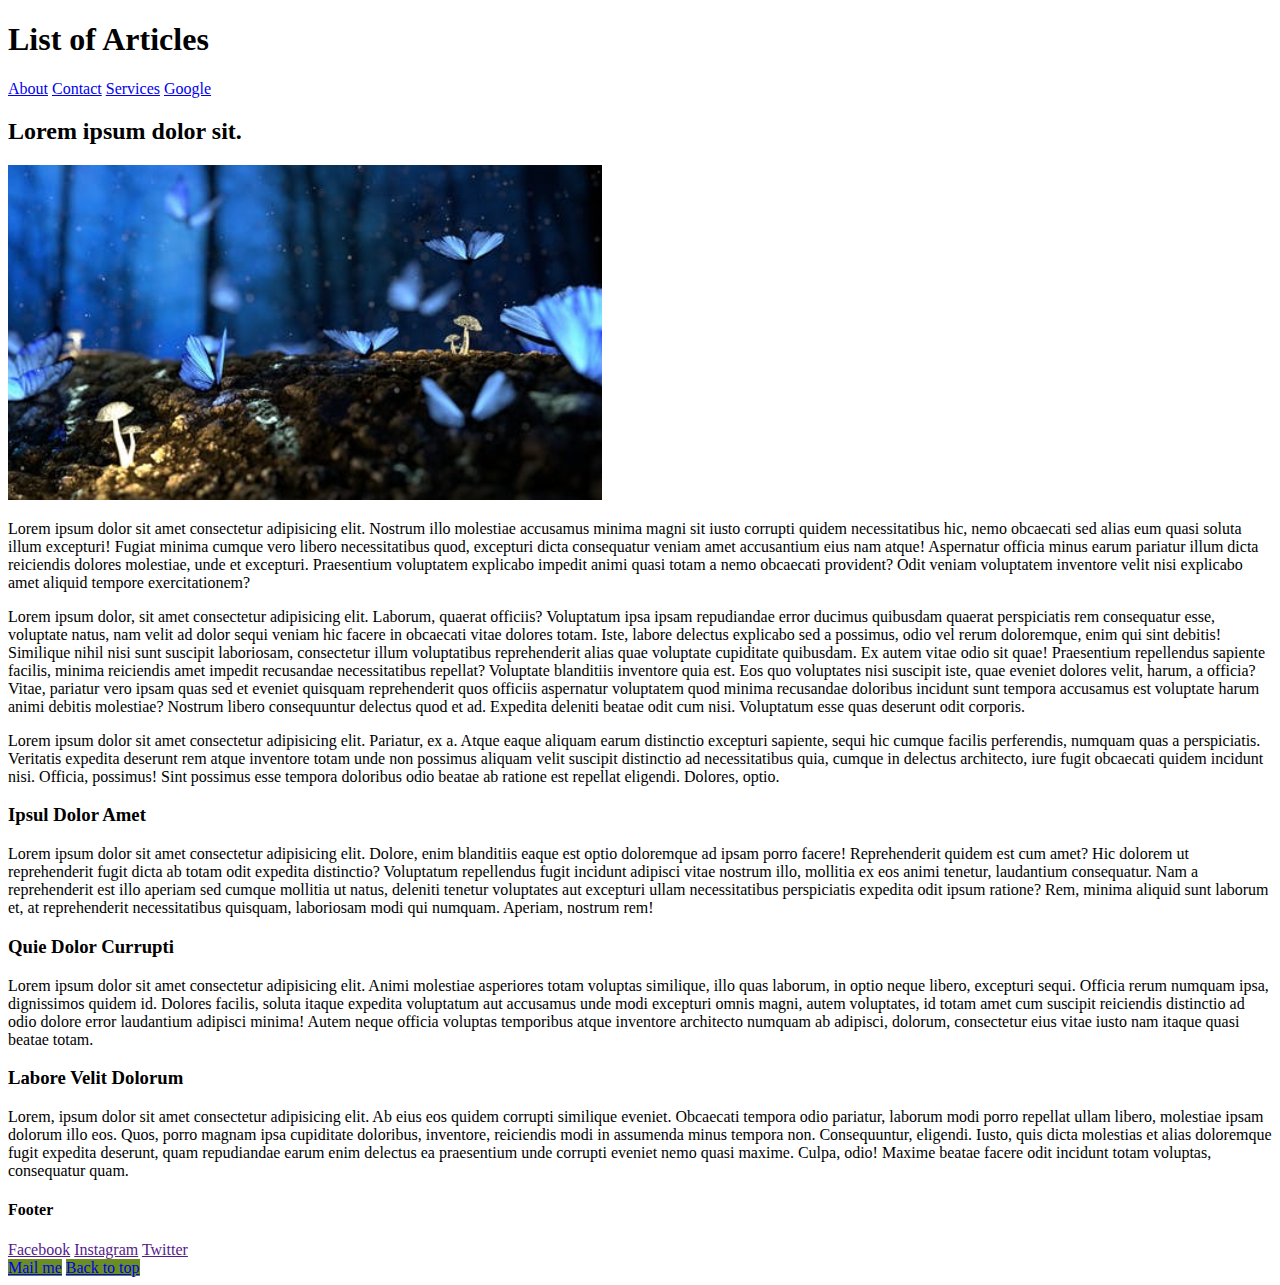
<file: block-BHaaak/index.html>
<!-- 
### Create a website having 3 separate pages.

#### TODO 💻:

1. Create a website having 3 separate pages.
2. Each page must be connected.
3. Each page must have the same structure. But the content can be different. The sample structure of a page has been shown below.
4. There must be different images on each page.
5. For the link use both relative path and absolute path depending upon the type of link.
6. In the footer, we have some social media links also, connect each media link to your profile page.
7. For mail me link in the footer, connect it to a mail. The mail must have a subject and body part also.
8. Back to top button must take to the top of the page once clicked.

---

![alt text](https://raw.githubusercontent.com/suraj122/AC-STYLE-images/master/html-css/ex-1.png)

---

- use appropriate semantic tags and keep the nesting and indentation clean.
- All the absolute must open in a new window. -->
<!DOCTYPE html>
<html lang="en">
<head>
    <meta charset="UTF-8">
    <meta http-equiv="X-UA-Compatible" content="IE=edge">
    <meta name="viewport" content="width=device-width, initial-scale=1.0">
    <title>Assignment1</title>
    <link rel="stylesheet" href="style.css">
</head>
<body id="top">
    <h1>List of Articles </h1>
    <a href="about.html">About</a>
    <a href="contact.html">Contact</a>
    <a href="service.html">Services</a>
    <a href="https://www.google.com/search?q=lorem+ipsum+dolor+sit.&rlz=1C5CHFA_enIN968IN968&sxsrf=AOaemvKNhmwEb3-zHm29xhKlXkTTII4BIA%3A1631106775890&ei=17Y4YfXkNaDB3LUPi_WHuAg&oq=lorem+ipsum+dolor+sit.&gs_lcp=[base64]&sclient=gws-wiz&ved=0ahUKEwi1rN6fuu_yAhWgILcAHYv6AYcQ4dUDCA8">Google</a>
    <h2>Lorem ipsum dolor sit.</h2>
    <img src="Lorem.png" alt="Lorem ipsum ">
    <p>Lorem ipsum dolor sit amet consectetur adipisicing elit. Nostrum illo molestiae accusamus minima magni sit iusto corrupti quidem necessitatibus hic, nemo obcaecati sed alias eum quasi soluta illum excepturi! Fugiat minima cumque vero libero necessitatibus quod, excepturi dicta consequatur veniam amet accusantium eius nam atque! Aspernatur officia minus earum pariatur illum dicta reiciendis dolores molestiae, unde et excepturi. Praesentium voluptatem explicabo impedit animi quasi totam a nemo obcaecati provident? Odit veniam voluptatem inventore velit nisi explicabo amet aliquid tempore exercitationem?</p>
    <p>Lorem ipsum dolor, sit amet consectetur adipisicing elit. Laborum, quaerat officiis? Voluptatum ipsa ipsam repudiandae error ducimus quibusdam quaerat perspiciatis rem consequatur esse, voluptate natus, nam velit ad dolor sequi veniam hic facere in obcaecati vitae dolores totam. Iste, labore delectus explicabo sed a possimus, odio vel rerum doloremque, enim qui sint debitis! Similique nihil nisi sunt suscipit laboriosam, consectetur illum voluptatibus reprehenderit alias quae voluptate cupiditate quibusdam. Ex autem vitae odio sit quae! Praesentium repellendus sapiente facilis, minima reiciendis amet impedit recusandae necessitatibus repellat? Voluptate blanditiis inventore quia est. Eos quo voluptates nisi suscipit iste, quae eveniet dolores velit, harum, a officia? Vitae, pariatur vero ipsam quas sed et eveniet quisquam reprehenderit quos officiis aspernatur voluptatem quod minima recusandae doloribus incidunt sunt tempora accusamus est voluptate harum animi debitis molestiae? Nostrum libero consequuntur delectus quod et ad. Expedita deleniti beatae odit cum nisi. Voluptatum esse quas deserunt odit corporis.</p>
    <p>Lorem ipsum dolor sit amet consectetur adipisicing elit. Pariatur, ex a. Atque eaque aliquam earum distinctio excepturi sapiente, sequi hic cumque facilis perferendis, numquam quas a perspiciatis. Veritatis expedita deserunt rem atque inventore totam unde non possimus aliquam velit suscipit distinctio ad necessitatibus quia, cumque in delectus architecto, iure fugit obcaecati quidem incidunt nisi. Officia, possimus! Sint possimus esse tempora doloribus odio beatae ab ratione est repellat eligendi. Dolores, optio.</p>
    <h3>Ipsul Dolor Amet</h3>
    <p>Lorem ipsum dolor sit amet consectetur adipisicing elit. Dolore, enim blanditiis eaque est optio doloremque ad ipsam porro facere! Reprehenderit quidem est cum amet? Hic dolorem ut reprehenderit fugit dicta ab totam odit expedita distinctio? Voluptatum repellendus fugit incidunt adipisci vitae nostrum illo, mollitia ex eos animi tenetur, laudantium consequatur. Nam a reprehenderit est illo aperiam sed cumque mollitia ut natus, deleniti tenetur voluptates aut excepturi ullam necessitatibus perspiciatis expedita odit ipsum ratione? Rem, minima aliquid sunt laborum et, at reprehenderit necessitatibus quisquam, laboriosam modi qui numquam. Aperiam, nostrum rem!</p>
    <h3>Quie Dolor Currupti</h3>
    <p>Lorem ipsum dolor sit amet consectetur adipisicing elit. Animi molestiae asperiores totam voluptas similique, illo quas laborum, in optio neque libero, excepturi sequi. Officia rerum numquam ipsa, dignissimos quidem id. Dolores facilis, soluta itaque expedita voluptatum aut accusamus unde modi excepturi omnis magni, autem voluptates, id totam amet cum suscipit reiciendis distinctio ad odio dolore error laudantium adipisci minima! Autem neque officia voluptas temporibus atque inventore architecto numquam ab adipisci, dolorum, consectetur eius vitae iusto nam itaque quasi beatae totam.</p>
    <h3>Labore Velit Dolorum</h3>
    <p>Lorem, ipsum dolor sit amet consectetur adipisicing elit. Ab eius eos quidem corrupti similique eveniet. Obcaecati tempora odio pariatur, laborum modi porro repellat ullam libero, molestiae ipsam dolorum illo eos. Quos, porro magnam ipsa cupiditate doloribus, inventore, reiciendis modi in assumenda minus tempora non. Consequuntur, eligendi. Iusto, quis dicta molestias et alias doloremque fugit expedita deserunt, quam repudiandae earum enim delectus ea praesentium unde corrupti eveniet nemo quasi maxime. Culpa, odio! Maxime beatae facere odit incidunt totam voluptas, consequatur quam.</p>
    <h4>Footer</h4>
    <a href="">Facebook</a>          
    <a href="">Instagram</a>
    <a href="">Twitter</a>
    <footer>
        <a class="heading" href="mailto:upendrarajput9911@gmail.com?
        Subject=Reaching%20out&body=How%20are%20you?">Mail me</a>
        <a class="heading" href="#top">Back to top</a>
    </footer>

</body>
</html>
</file>
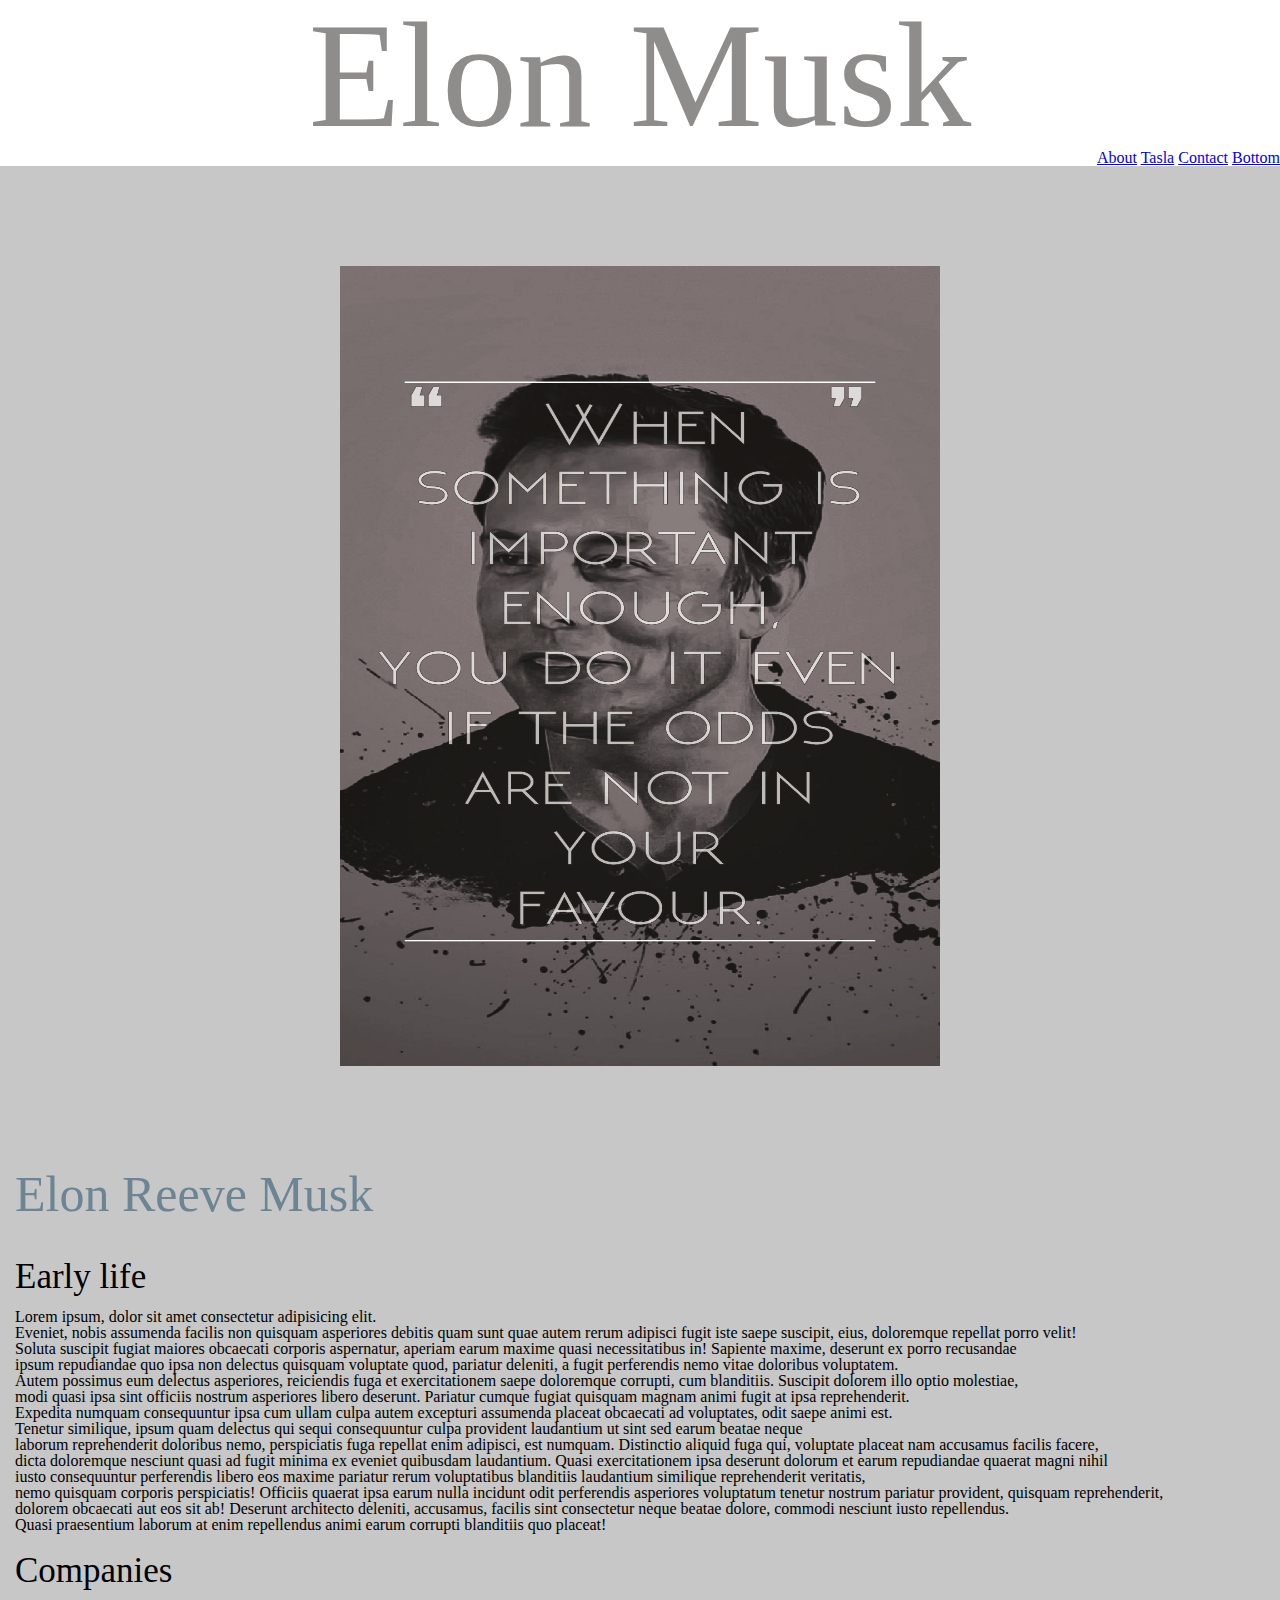
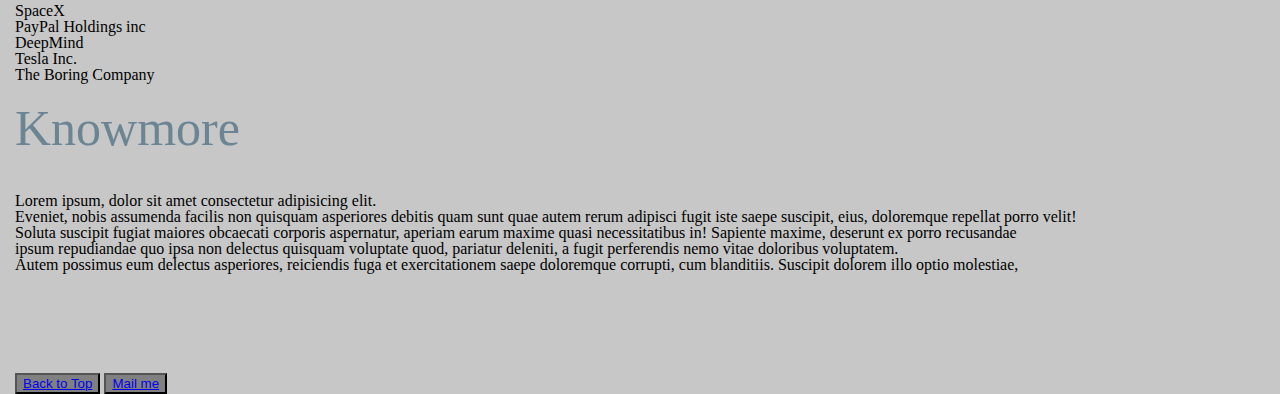
<file: block-BHaaam/index.html>
<!-- 
### Create a website having 3 separate pages.

#### TODO 💻:

1. Create a multi-page website, having at least three pages connected.

2. Each page must have one header and footer.

3. In between the header and footer, there must be the main content of the page.

4. The main content must have at least two articles.

5. Each article must have one image.

6. Use different background colors for different pages.

7. Using CSS resets is necessary.

- use appropriate semantic tags and keep the nesting and indentation clean. -->
<!DOCTYPE html>
<html lang="en">
<head>
    <meta charset="UTF-8">
    <meta http-equiv="X-UA-Compatible" content="IE=edge">
    <meta name="viewport" content="width=device-width, initial-scale=1.0">
    <title>Assignment2</title>
    <link rel="stylesheet" href="style.css">
</head>
<body>
    <header>
        <h1>Elon Musk</h1>
        <nav>
            <a href="about.html">About</a>
            <a href="Tesla.html">Tasla</a>
            <a href="https://www.tesla.com/contact">Contact</a>
            <a href="#bottom">Bottom</a>
        </nav>  
    </header>
    <div class="inline">
        <img src="Elonm.webp" alt="Elon musk">
    </div>
    <main>
        <h2>Elon Reeve Musk</h2>
        <section>
            <h3>Early life</h3>
            <p>Lorem ipsum, dolor sit amet consectetur adipisicing elit. <br>Eveniet, nobis assumenda facilis non quisquam asperiores debitis quam sunt quae autem rerum adipisci fugit iste saepe suscipit, eius, doloremque repellat porro velit! <br>Soluta suscipit fugiat maiores obcaecati corporis aspernatur, aperiam earum maxime quasi necessitatibus in! Sapiente maxime, deserunt ex porro recusandae <br>ipsum repudiandae quo ipsa non delectus quisquam voluptate quod, pariatur deleniti, a fugit perferendis nemo vitae doloribus voluptatem.<br> Autem possimus eum delectus asperiores, reiciendis fuga et exercitationem saepe doloremque corrupti, cum blanditiis. Suscipit dolorem illo optio molestiae, <br>modi quasi ipsa sint officiis nostrum asperiores libero deserunt. Pariatur cumque fugiat quisquam magnam animi fugit at ipsa reprehenderit.<br> Expedita numquam consequuntur ipsa cum ullam culpa autem excepturi assumenda placeat obcaecati ad voluptates, odit saepe animi est.<br> Tenetur similique, ipsum quam delectus qui sequi consequuntur culpa provident laudantium ut sint sed earum beatae neque<br> laborum reprehenderit doloribus nemo, perspiciatis fuga repellat enim adipisci, est numquam. Distinctio aliquid fuga qui, voluptate placeat nam accusamus facilis facere,<br> dicta doloremque nesciunt quasi ad fugit minima ex eveniet quibusdam laudantium. Quasi exercitationem ipsa deserunt dolorum et earum repudiandae quaerat magni nihil<br> iusto consequuntur perferendis libero eos maxime pariatur rerum voluptatibus blanditiis laudantium similique reprehenderit veritatis,<br> nemo quisquam corporis perspiciatis! Officiis quaerat ipsa earum nulla incidunt odit perferendis asperiores voluptatum tenetur nostrum pariatur provident, quisquam reprehenderit,<br> dolorem obcaecati aut eos sit ab! Deserunt architecto deleniti, accusamus, facilis sint consectetur neque beatae dolore, commodi nesciunt iusto repellendus.<br> Quasi praesentium laborum at enim repellendus animi earum corrupti blanditiis quo placeat!</p>
            <h3>Companies</h3>
            <p>SpaceX <br>PayPal Holdings inc<br>DeepMind<br>Tesla Inc.<br>The Boring Company </p>
       </section>
        <footer id="bottom">
            <h2>Knowmore</h2>
            <p>Lorem ipsum, dolor sit amet consectetur adipisicing elit. <br>Eveniet, nobis assumenda facilis non quisquam asperiores debitis quam sunt quae autem rerum adipisci fugit iste saepe suscipit, eius, doloremque repellat porro velit! <br>Soluta suscipit fugiat maiores obcaecati corporis aspernatur, aperiam earum maxime quasi necessitatibus in! Sapiente maxime, deserunt ex porro recusandae <br>ipsum repudiandae quo ipsa non delectus quisquam voluptate quod, pariatur deleniti, a fugit perferendis nemo vitae doloribus voluptatem.<br> Autem possimus eum delectus asperiores, reiciendis fuga et exercitationem saepe doloremque corrupti, cum blanditiis. Suscipit dolorem illo optio molestiae,</p>
            <button>
                <a href="#">Back to Top</a>
            </button>
            <button><a href="mailto:upendrarajput9911@gmail.com">Mail me</a></button>
        </footer>
    </main>
    
</body>
</html>
</file>
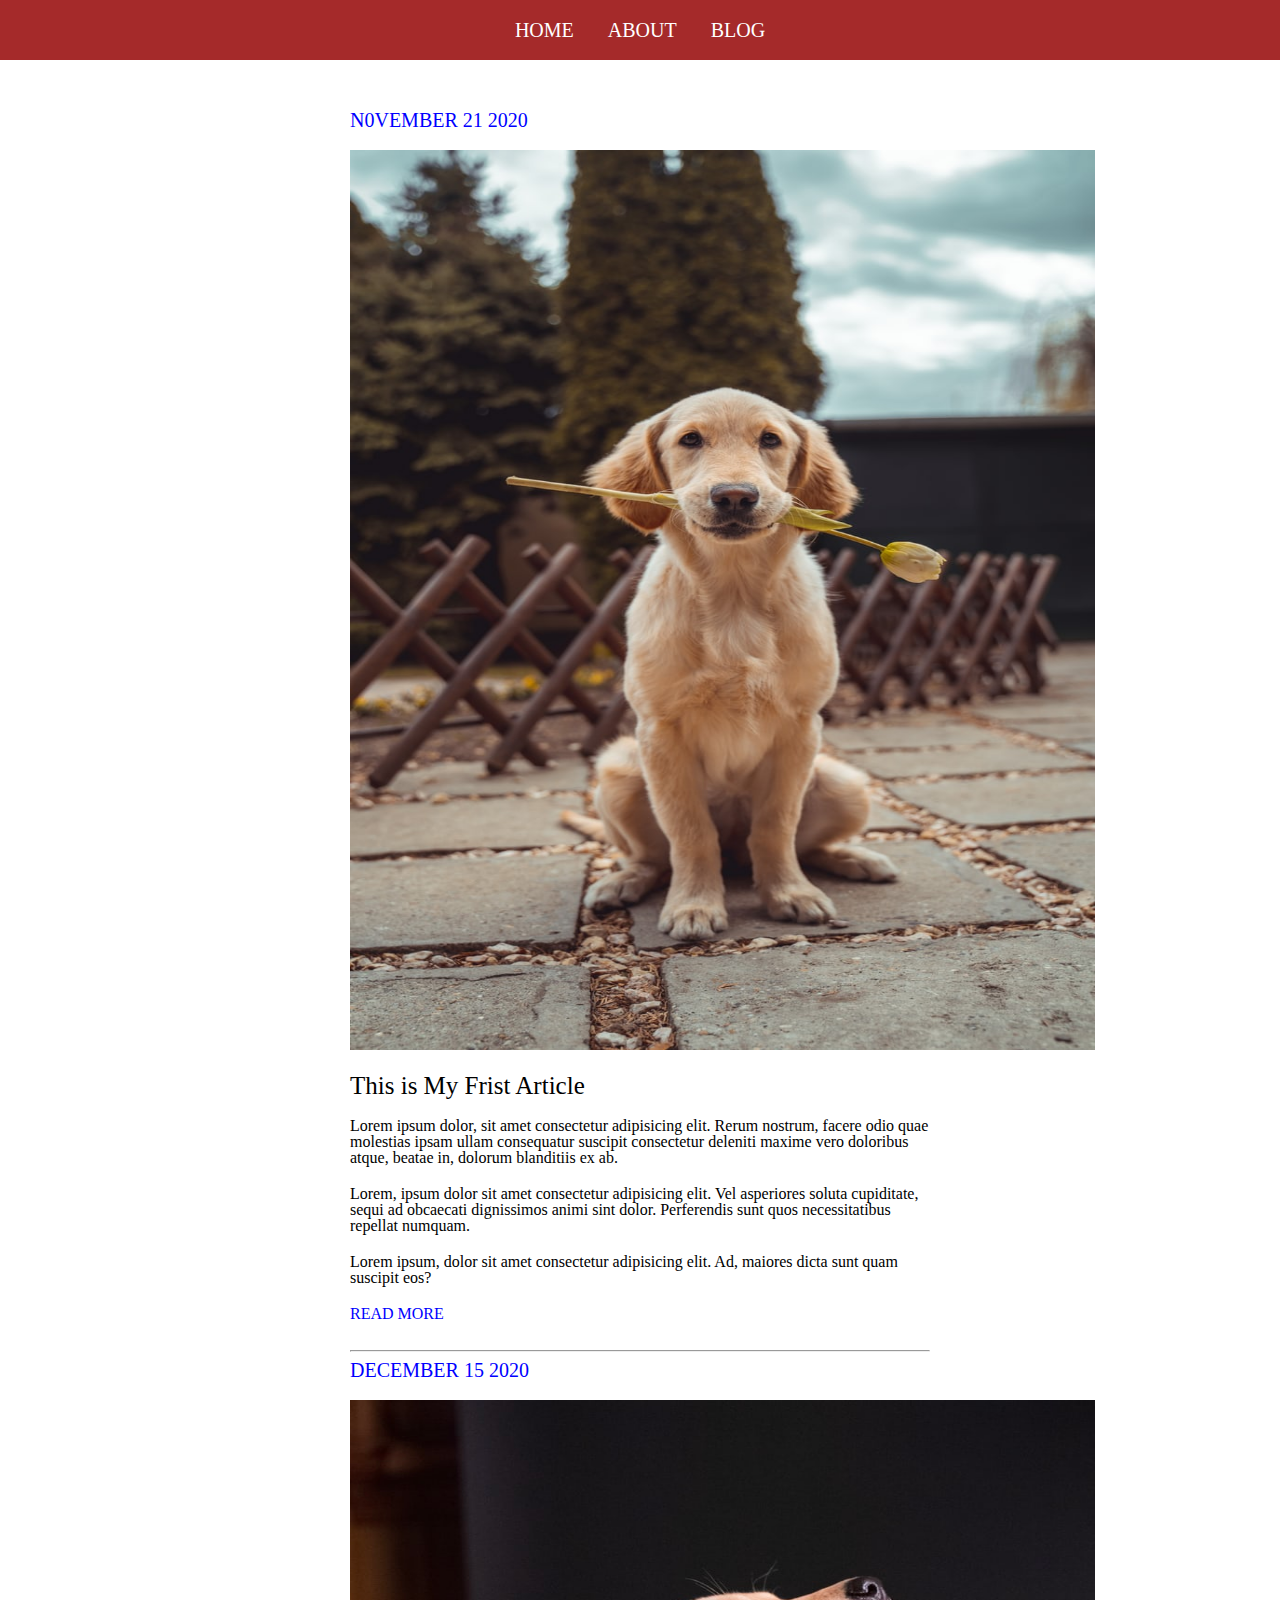
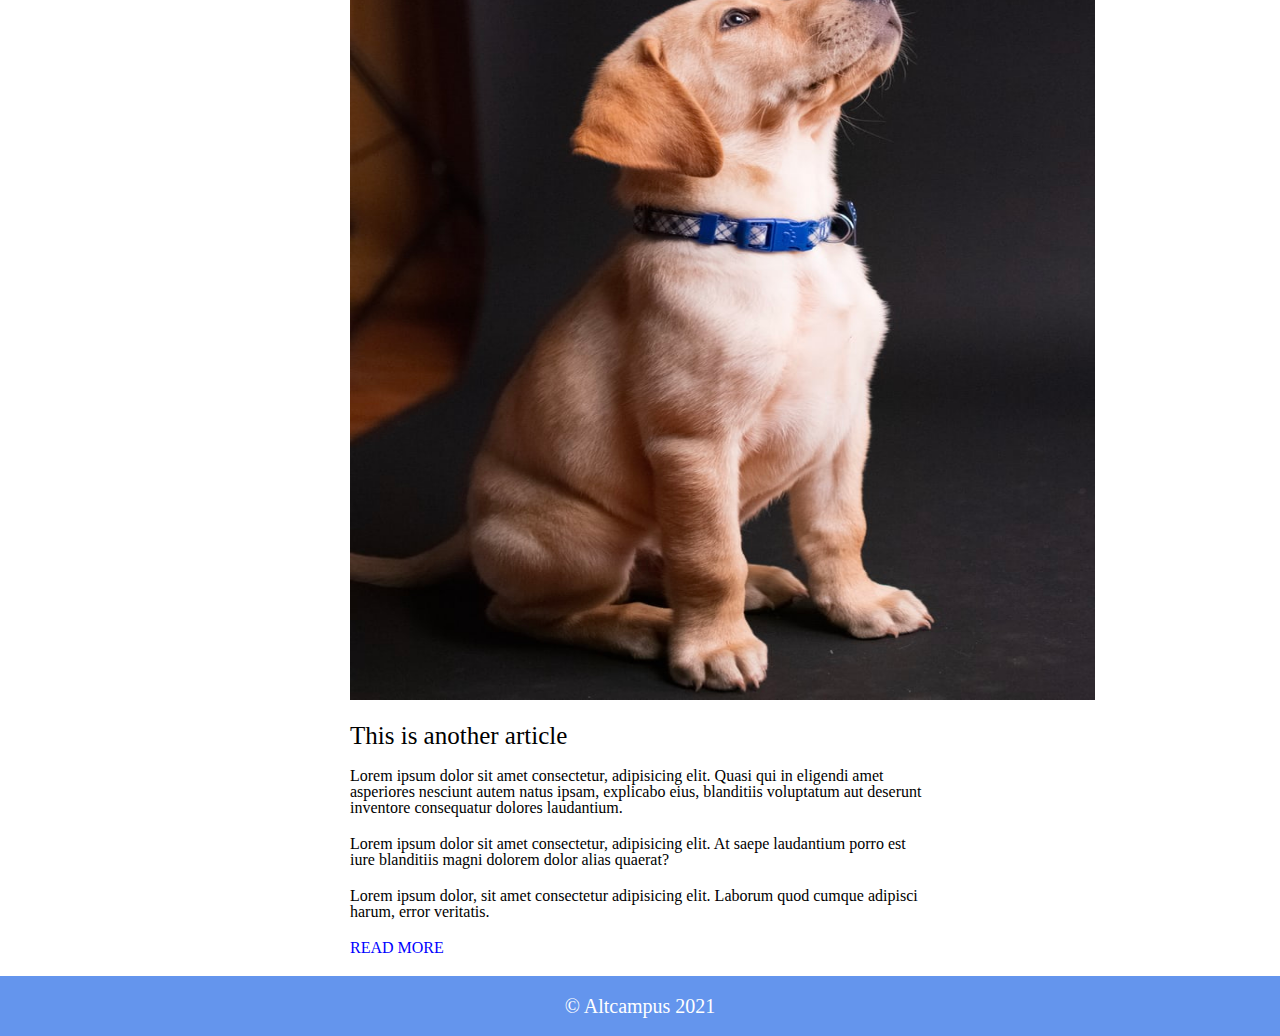
<file: block-BHaaan/index.html>
<!---

### Create a blog page having 2 articles.

#### TODO 🚀:

1. Create a blog page having 2 articles.
2. The sample structure of a page has been shown below.

---

![alt text](https://raw.githubusercontent.com/suraj122/AC-STYLE-images/master/html-css/ex3.png)

---

- Using a CSS reset is necessary.

- Use appropriate semantic tags and keep the nesting and indentation clean.

-->
<!DOCTYPE html>
<html lang="en">
<head>
    <meta charset="UTF-8">
    <meta http-equiv="X-UA-Compatible" content="IE=edge">
    <meta name="viewport" content="width=device-width, initial-scale=1.0">
    <title>Assignment3</title>
    <link rel="stylesheet" href="style.css ">
</head>
<body>
    <header>
        <a style="text-decoration: none;" href="">HOME</a>
        <a style="text-decoration: none;" href="">ABOUT</a>
        <a style="text-decoration: none;" href="">BLOG</a>
    </header>
    <section> 
        <main>
        <article>
            <h1>N0VEMBER 21 2020</h1>
        <img src="dog1.jpeg" alt="dog1" width="745px" height="900px">
        <h2>This is My Frist Article</h2>
        <p>Lorem ipsum dolor, sit amet consectetur adipisicing elit. Rerum nostrum, facere odio quae molestias ipsam ullam consequatur suscipit consectetur deleniti maxime vero doloribus atque, beatae in, dolorum blanditiis ex ab.</p>
        <p>Lorem, ipsum dolor sit amet consectetur adipisicing elit. Vel asperiores soluta cupiditate, sequi ad obcaecati dignissimos animi sint dolor. Perferendis sunt quos necessitatibus repellat numquam.</p>
        <p>Lorem ipsum, dolor sit amet consectetur adipisicing elit. Ad, maiores dicta sunt quam suscipit eos?</p>
       <h3>READ MORE</h3>
        </article> 
        <hr>
        <article>
            <h1>DECEMBER 15 2020</h1>
            <img src="dog2.jpeg" alt="dog2" height="900px" width="745px"> 
            <h2>This is another article</h2>
            <p>Lorem ipsum dolor sit amet consectetur, adipisicing elit. Quasi qui in eligendi amet asperiores nesciunt autem natus ipsam, explicabo eius, blanditiis voluptatum aut deserunt inventore consequatur dolores laudantium.</p>
            <p>Lorem ipsum dolor sit amet consectetur, adipisicing elit. At saepe laudantium porro est iure blanditiis magni dolorem dolor alias quaerat?</p>
            <p>Lorem ipsum dolor, sit amet consectetur adipisicing elit. Laborum quod cumque adipisci harum, error veritatis.</p>
           <h3>READ MORE</h3> 
        </article> 
    </main>
    </section>
    <footer>
        <a style="text-decoration: none" href="https://altcampus.io/">&copy Altcampus 2021</a>
    </footer>
</body>
</html>
</file>
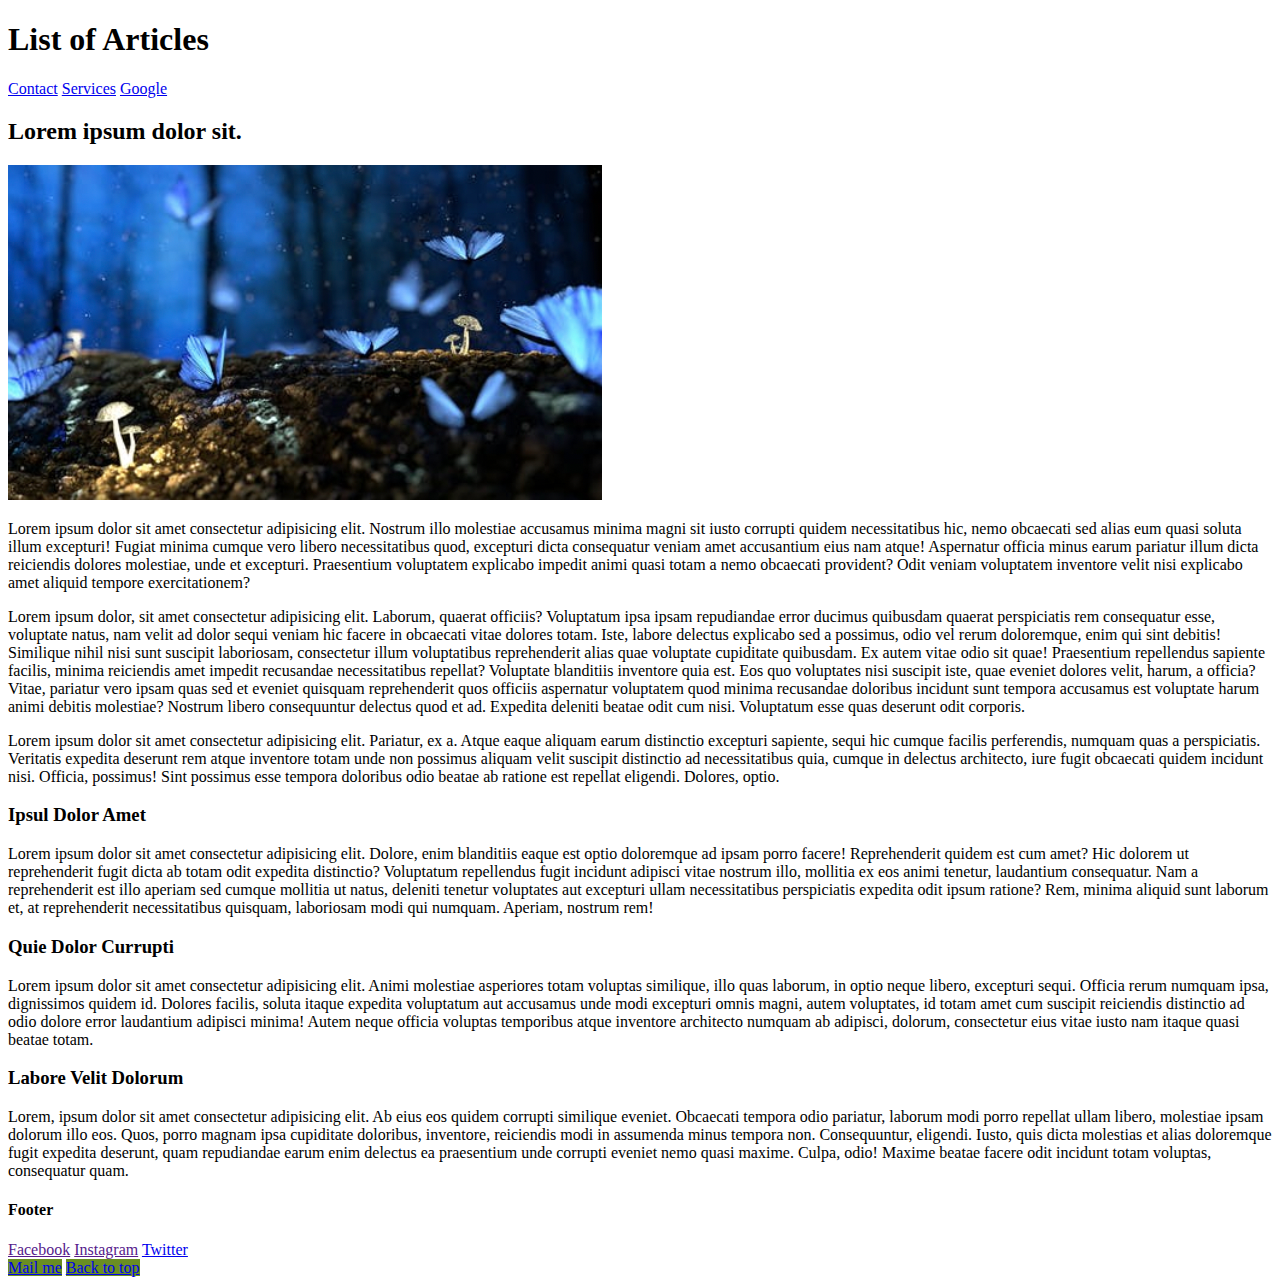
<file: block-BHaaak/about.html>
<!-- 
### Create a website having 3 separate pages.

#### TODO 💻:

1. Create a website having 3 separate pages.
2. Each page must be connected.
3. Each page must have the same structure. But the content can be different. The sample structure of a page has been shown below.
4. There must be different images on each page.
5. For the link use both relative path and absolute path depending upon the type of link.
6. In the footer, we have some social media links also, connect each media link to your profile page.
7. For mail me link in the footer, connect it to a mail. The mail must have a subject and body part also.
8. Back to top button must take to the top of the page once clicked.

---

![alt text](https://raw.githubusercontent.com/suraj122/AC-STYLE-images/master/html-css/ex-1.png)

---

- use appropriate semantic tags and keep the nesting and indentation clean.
- All the absolute must open in a new window. -->
<!DOCTYPE html>
<html lang="en">
<head>
    <meta charset="UTF-8">
    <meta http-equiv="X-UA-Compatible" content="IE=edge">
    <meta name="viewport" content="width=device-width, initial-scale=1.0">
    <title>Assignment1</title>
    <link rel="stylesheet" href="style.css">
</head>
<body id="top">
    <h1>List of Articles </h1>
    <a href="contact.html">Contact</a>
    <a href="service.html">Services</a>
    <a href="https://www.google.com/search?q=lorem+ipsum+dolor+sit.&rlz=1C5CHFA_enIN968IN968&sxsrf=AOaemvKNhmwEb3-zHm29xhKlXkTTII4BIA%3A1631106775890&ei=17Y4YfXkNaDB3LUPi_WHuAg&oq=lorem+ipsum+dolor+sit.&gs_lcp=[base64]&sclient=gws-wiz&ved=0ahUKEwi1rN6fuu_yAhWgILcAHYv6AYcQ4dUDCA8">Google</a>
    <h2>Lorem ipsum dolor sit.</h2>
    <img src="Lorem.png" alt="Lorem ipsum ">
    <p>Lorem ipsum dolor sit amet consectetur adipisicing elit. Nostrum illo molestiae accusamus minima magni sit iusto corrupti quidem necessitatibus hic, nemo obcaecati sed alias eum quasi soluta illum excepturi! Fugiat minima cumque vero libero necessitatibus quod, excepturi dicta consequatur veniam amet accusantium eius nam atque! Aspernatur officia minus earum pariatur illum dicta reiciendis dolores molestiae, unde et excepturi. Praesentium voluptatem explicabo impedit animi quasi totam a nemo obcaecati provident? Odit veniam voluptatem inventore velit nisi explicabo amet aliquid tempore exercitationem?</p>
    <p>Lorem ipsum dolor, sit amet consectetur adipisicing elit. Laborum, quaerat officiis? Voluptatum ipsa ipsam repudiandae error ducimus quibusdam quaerat perspiciatis rem consequatur esse, voluptate natus, nam velit ad dolor sequi veniam hic facere in obcaecati vitae dolores totam. Iste, labore delectus explicabo sed a possimus, odio vel rerum doloremque, enim qui sint debitis! Similique nihil nisi sunt suscipit laboriosam, consectetur illum voluptatibus reprehenderit alias quae voluptate cupiditate quibusdam. Ex autem vitae odio sit quae! Praesentium repellendus sapiente facilis, minima reiciendis amet impedit recusandae necessitatibus repellat? Voluptate blanditiis inventore quia est. Eos quo voluptates nisi suscipit iste, quae eveniet dolores velit, harum, a officia? Vitae, pariatur vero ipsam quas sed et eveniet quisquam reprehenderit quos officiis aspernatur voluptatem quod minima recusandae doloribus incidunt sunt tempora accusamus est voluptate harum animi debitis molestiae? Nostrum libero consequuntur delectus quod et ad. Expedita deleniti beatae odit cum nisi. Voluptatum esse quas deserunt odit corporis.</p>
    <p>Lorem ipsum dolor sit amet consectetur adipisicing elit. Pariatur, ex a. Atque eaque aliquam earum distinctio excepturi sapiente, sequi hic cumque facilis perferendis, numquam quas a perspiciatis. Veritatis expedita deserunt rem atque inventore totam unde non possimus aliquam velit suscipit distinctio ad necessitatibus quia, cumque in delectus architecto, iure fugit obcaecati quidem incidunt nisi. Officia, possimus! Sint possimus esse tempora doloribus odio beatae ab ratione est repellat eligendi. Dolores, optio.</p>
    <h3>Ipsul Dolor Amet</h3>
    <p>Lorem ipsum dolor sit amet consectetur adipisicing elit. Dolore, enim blanditiis eaque est optio doloremque ad ipsam porro facere! Reprehenderit quidem est cum amet? Hic dolorem ut reprehenderit fugit dicta ab totam odit expedita distinctio? Voluptatum repellendus fugit incidunt adipisci vitae nostrum illo, mollitia ex eos animi tenetur, laudantium consequatur. Nam a reprehenderit est illo aperiam sed cumque mollitia ut natus, deleniti tenetur voluptates aut excepturi ullam necessitatibus perspiciatis expedita odit ipsum ratione? Rem, minima aliquid sunt laborum et, at reprehenderit necessitatibus quisquam, laboriosam modi qui numquam. Aperiam, nostrum rem!</p>
    <h3>Quie Dolor Currupti</h3>
    <p>Lorem ipsum dolor sit amet consectetur adipisicing elit. Animi molestiae asperiores totam voluptas similique, illo quas laborum, in optio neque libero, excepturi sequi. Officia rerum numquam ipsa, dignissimos quidem id. Dolores facilis, soluta itaque expedita voluptatum aut accusamus unde modi excepturi omnis magni, autem voluptates, id totam amet cum suscipit reiciendis distinctio ad odio dolore error laudantium adipisci minima! Autem neque officia voluptas temporibus atque inventore architecto numquam ab adipisci, dolorum, consectetur eius vitae iusto nam itaque quasi beatae totam.</p>
    <h3>Labore Velit Dolorum</h3>
    <p>Lorem, ipsum dolor sit amet consectetur adipisicing elit. Ab eius eos quidem corrupti similique eveniet. Obcaecati tempora odio pariatur, laborum modi porro repellat ullam libero, molestiae ipsam dolorum illo eos. Quos, porro magnam ipsa cupiditate doloribus, inventore, reiciendis modi in assumenda minus tempora non. Consequuntur, eligendi. Iusto, quis dicta molestias et alias doloremque fugit expedita deserunt, quam repudiandae earum enim delectus ea praesentium unde corrupti eveniet nemo quasi maxime. Culpa, odio! Maxime beatae facere odit incidunt totam voluptas, consequatur quam.</p>
    <h4>Footer</h4>
    <a href="">Facebook</a>         
    <a href="">Instagram</a>
    <a href="https://twitter.com/search?q=%23login&lang=en">Twitter</a>
    <footer>
        <a class="heading" href="mailto:upendrarajput9911@gmail.com?
        Subject=Reaching%20out&body=How%20are%20you?">Mail me</a>
        <a class="heading" href="#top">Back to top</a>
    </footer>

</body>
</html>
</file>
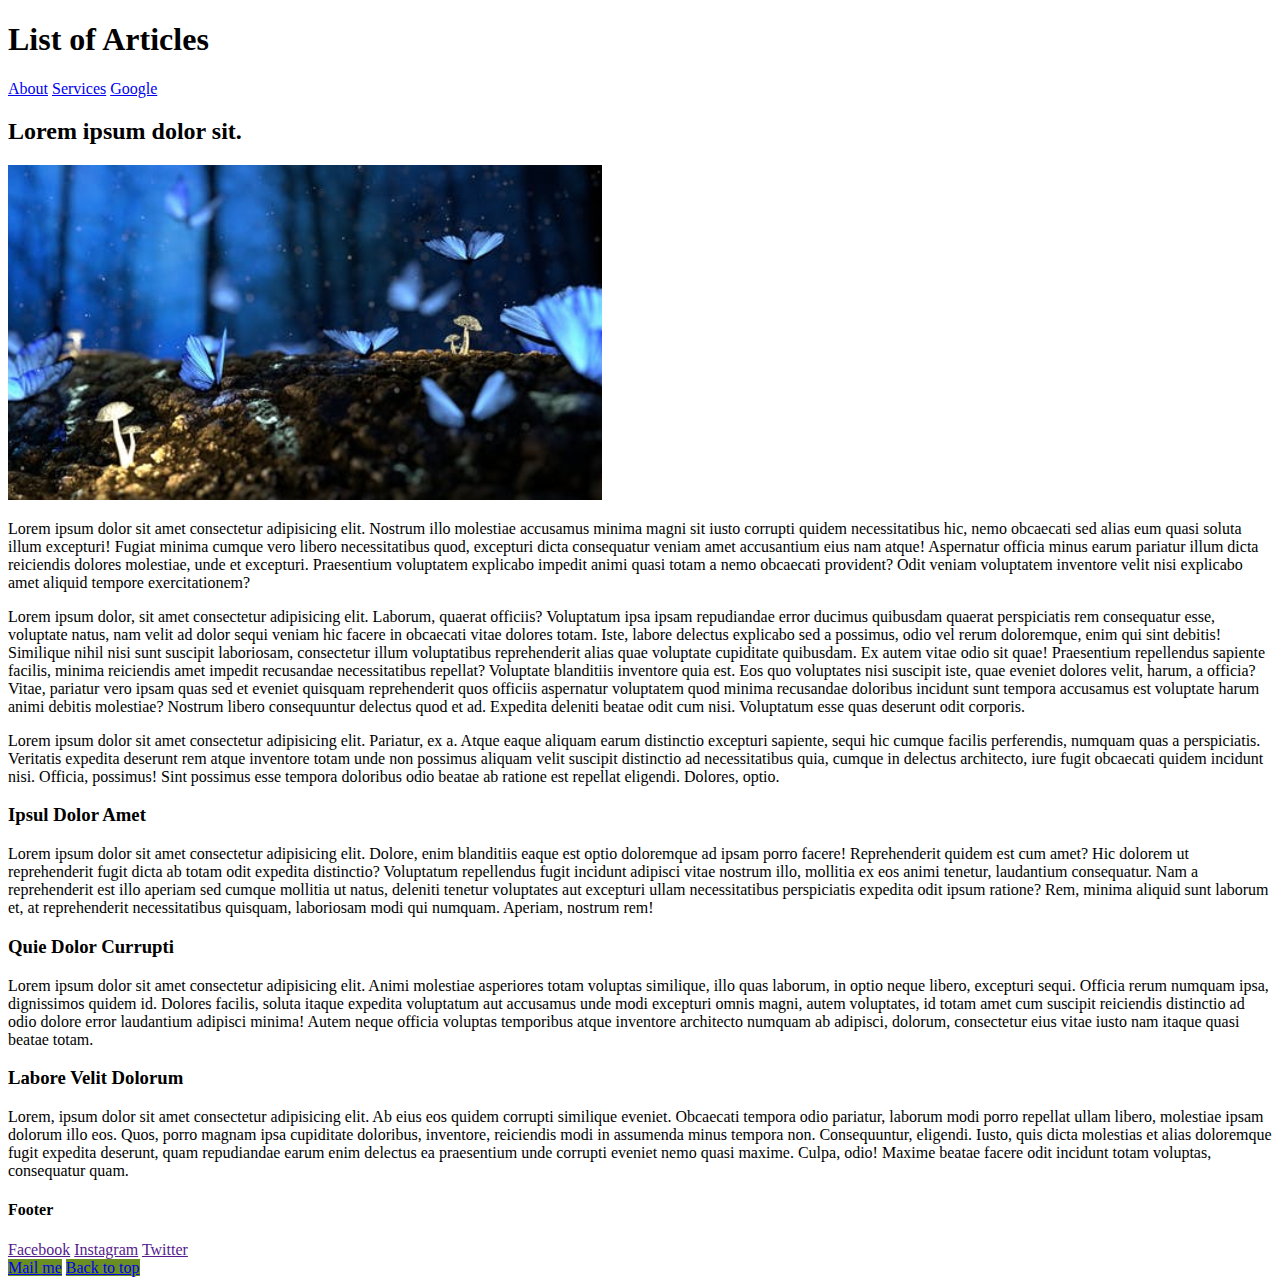
<file: block-BHaaak/contact.html>
<!-- 
### Create a website having 3 separate pages.

#### TODO 💻:

1. Create a website having 3 separate pages.
2. Each page must be connected.
3. Each page must have the same structure. But the content can be different. The sample structure of a page has been shown below.
4. There must be different images on each page.
5. For the link use both relative path and absolute path depending upon the type of link.
6. In the footer, we have some social media links also, connect each media link to your profile page.
7. For mail me link in the footer, connect it to a mail. The mail must have a subject and body part also.
8. Back to top button must take to the top of the page once clicked.

---

![alt text](https://raw.githubusercontent.com/suraj122/AC-STYLE-images/master/html-css/ex-1.png)

---

- use appropriate semantic tags and keep the nesting and indentation clean.
- All the absolute must open in a new window. -->
<!DOCTYPE html>
<html lang="en">
<head>
    <meta charset="UTF-8">
    <meta http-equiv="X-UA-Compatible" content="IE=edge">
    <meta name="viewport" content="width=device-width, initial-scale=1.0">
    <title>Assignment1</title>
    <link rel="stylesheet" href="style.css">
</head>
<body id="top">
    <h1>List of Articles </h1>
    <a href="about.html">About</a>
    <a href="service.html">Services</a>
    <a href="https://www.google.com/search?q=lorem+ipsum+dolor+sit.&rlz=1C5CHFA_enIN968IN968&sxsrf=AOaemvKNhmwEb3-zHm29xhKlXkTTII4BIA%3A1631106775890&ei=17Y4YfXkNaDB3LUPi_WHuAg&oq=lorem+ipsum+dolor+sit.&gs_lcp=[base64]&sclient=gws-wiz&ved=0ahUKEwi1rN6fuu_yAhWgILcAHYv6AYcQ4dUDCA8">Google</a>
    <h2>Lorem ipsum dolor sit.</h2>
    <img src="Lorem.png" alt="Lorem ipsum ">
    <p>Lorem ipsum dolor sit amet consectetur adipisicing elit. Nostrum illo molestiae accusamus minima magni sit iusto corrupti quidem necessitatibus hic, nemo obcaecati sed alias eum quasi soluta illum excepturi! Fugiat minima cumque vero libero necessitatibus quod, excepturi dicta consequatur veniam amet accusantium eius nam atque! Aspernatur officia minus earum pariatur illum dicta reiciendis dolores molestiae, unde et excepturi. Praesentium voluptatem explicabo impedit animi quasi totam a nemo obcaecati provident? Odit veniam voluptatem inventore velit nisi explicabo amet aliquid tempore exercitationem?</p>
    <p>Lorem ipsum dolor, sit amet consectetur adipisicing elit. Laborum, quaerat officiis? Voluptatum ipsa ipsam repudiandae error ducimus quibusdam quaerat perspiciatis rem consequatur esse, voluptate natus, nam velit ad dolor sequi veniam hic facere in obcaecati vitae dolores totam. Iste, labore delectus explicabo sed a possimus, odio vel rerum doloremque, enim qui sint debitis! Similique nihil nisi sunt suscipit laboriosam, consectetur illum voluptatibus reprehenderit alias quae voluptate cupiditate quibusdam. Ex autem vitae odio sit quae! Praesentium repellendus sapiente facilis, minima reiciendis amet impedit recusandae necessitatibus repellat? Voluptate blanditiis inventore quia est. Eos quo voluptates nisi suscipit iste, quae eveniet dolores velit, harum, a officia? Vitae, pariatur vero ipsam quas sed et eveniet quisquam reprehenderit quos officiis aspernatur voluptatem quod minima recusandae doloribus incidunt sunt tempora accusamus est voluptate harum animi debitis molestiae? Nostrum libero consequuntur delectus quod et ad. Expedita deleniti beatae odit cum nisi. Voluptatum esse quas deserunt odit corporis.</p>
    <p>Lorem ipsum dolor sit amet consectetur adipisicing elit. Pariatur, ex a. Atque eaque aliquam earum distinctio excepturi sapiente, sequi hic cumque facilis perferendis, numquam quas a perspiciatis. Veritatis expedita deserunt rem atque inventore totam unde non possimus aliquam velit suscipit distinctio ad necessitatibus quia, cumque in delectus architecto, iure fugit obcaecati quidem incidunt nisi. Officia, possimus! Sint possimus esse tempora doloribus odio beatae ab ratione est repellat eligendi. Dolores, optio.</p>
    <h3>Ipsul Dolor Amet</h3>
    <p>Lorem ipsum dolor sit amet consectetur adipisicing elit. Dolore, enim blanditiis eaque est optio doloremque ad ipsam porro facere! Reprehenderit quidem est cum amet? Hic dolorem ut reprehenderit fugit dicta ab totam odit expedita distinctio? Voluptatum repellendus fugit incidunt adipisci vitae nostrum illo, mollitia ex eos animi tenetur, laudantium consequatur. Nam a reprehenderit est illo aperiam sed cumque mollitia ut natus, deleniti tenetur voluptates aut excepturi ullam necessitatibus perspiciatis expedita odit ipsum ratione? Rem, minima aliquid sunt laborum et, at reprehenderit necessitatibus quisquam, laboriosam modi qui numquam. Aperiam, nostrum rem!</p>
    <h3>Quie Dolor Currupti</h3>
    <p>Lorem ipsum dolor sit amet consectetur adipisicing elit. Animi molestiae asperiores totam voluptas similique, illo quas laborum, in optio neque libero, excepturi sequi. Officia rerum numquam ipsa, dignissimos quidem id. Dolores facilis, soluta itaque expedita voluptatum aut accusamus unde modi excepturi omnis magni, autem voluptates, id totam amet cum suscipit reiciendis distinctio ad odio dolore error laudantium adipisci minima! Autem neque officia voluptas temporibus atque inventore architecto numquam ab adipisci, dolorum, consectetur eius vitae iusto nam itaque quasi beatae totam.</p>
    <h3>Labore Velit Dolorum</h3>
    <p>Lorem, ipsum dolor sit amet consectetur adipisicing elit. Ab eius eos quidem corrupti similique eveniet. Obcaecati tempora odio pariatur, laborum modi porro repellat ullam libero, molestiae ipsam dolorum illo eos. Quos, porro magnam ipsa cupiditate doloribus, inventore, reiciendis modi in assumenda minus tempora non. Consequuntur, eligendi. Iusto, quis dicta molestias et alias doloremque fugit expedita deserunt, quam repudiandae earum enim delectus ea praesentium unde corrupti eveniet nemo quasi maxime. Culpa, odio! Maxime beatae facere odit incidunt totam voluptas, consequatur quam.</p>
    <h4>Footer</h4>
    <a href="">Facebook</a>         
    <a href="">Instagram</a>
    <a href="">Twitter</a>
    <footer>
        <a class="heading" href="mailto:upendrarajput9911@gmail.com?
        Subject=Reaching%20out&body=How%20are%20you?">Mail me</a>
        <a class="heading" href="#top">Back to top</a>
    </footer>

</body>
</html>
</file>
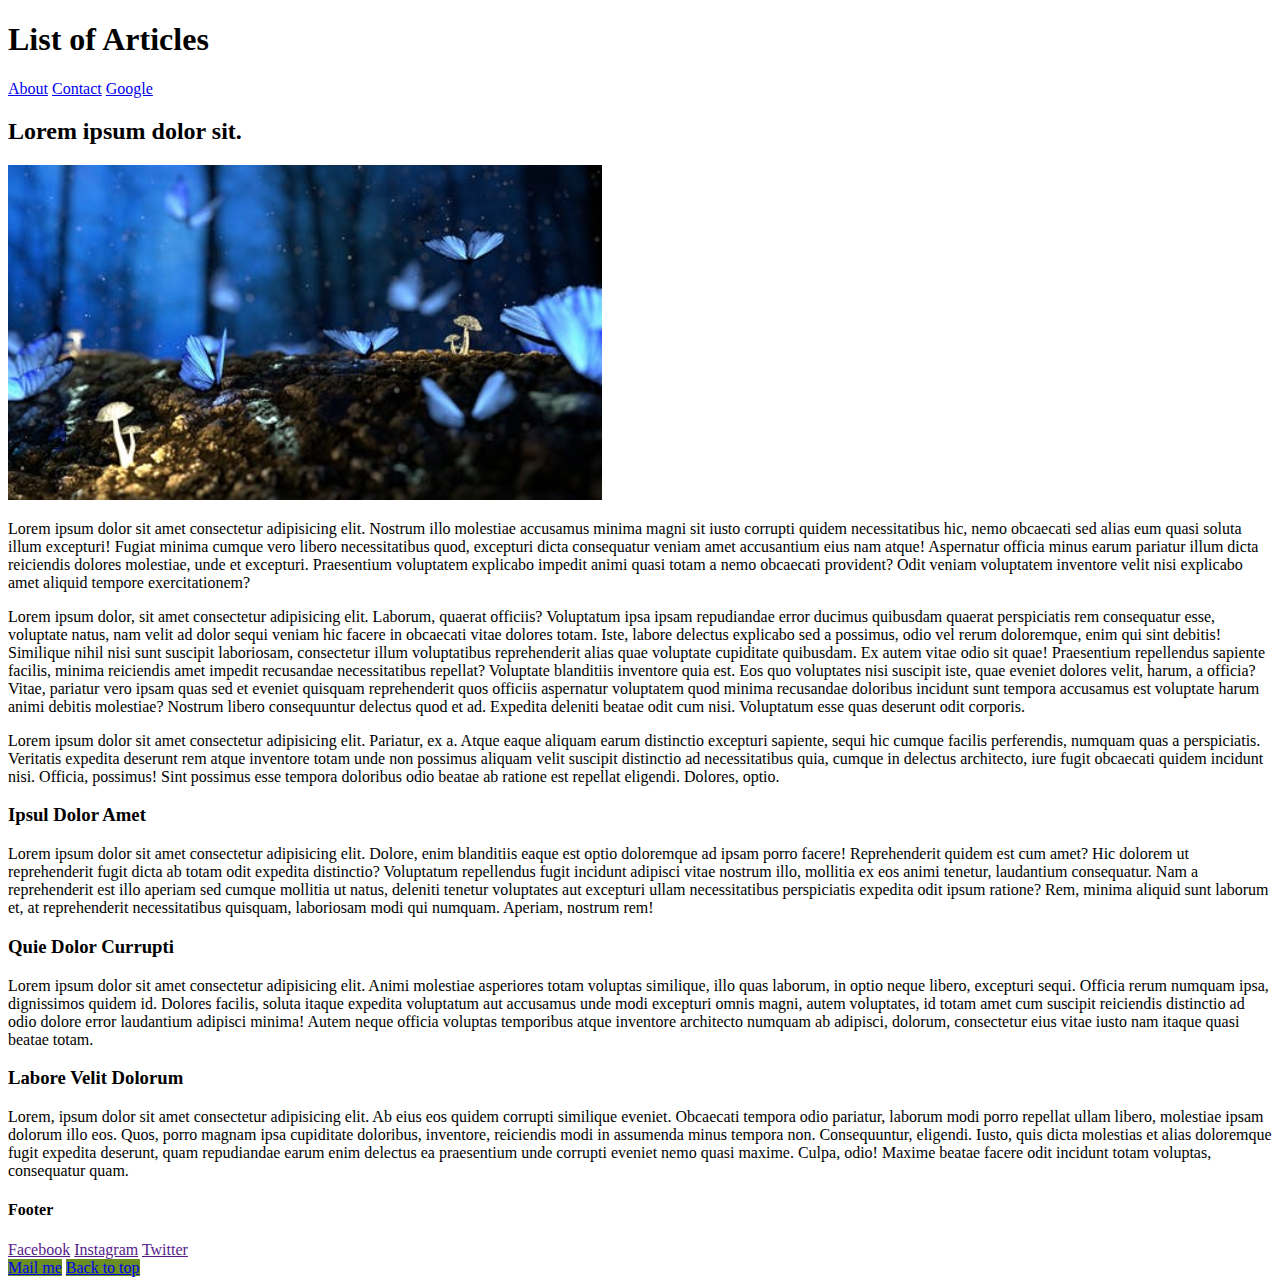
<file: block-BHaaak/service.html>
<!-- 
### Create a website having 3 separate pages.

#### TODO 💻:

1. Create a website having 3 separate pages.
2. Each page must be connected.
3. Each page must have the same structure. But the content can be different. The sample structure of a page has been shown below.
4. There must be different images on each page.
5. For the link use both relative path and absolute path depending upon the type of link.
6. In the footer, we have some social media links also, connect each media link to your profile page.
7. For mail me link in the footer, connect it to a mail. The mail must have a subject and body part also.
8. Back to top button must take to the top of the page once clicked.

---

![alt text](https://raw.githubusercontent.com/suraj122/AC-STYLE-images/master/html-css/ex-1.png)

---

- use appropriate semantic tags and keep the nesting and indentation clean.
- All the absolute must open in a new window. -->
<!DOCTYPE html>
<html lang="en">
<head>
    <meta charset="UTF-8">
    <meta http-equiv="X-UA-Compatible" content="IE=edge">
    <meta name="viewport" content="width=device-width, initial-scale=1.0">
    <title>Assignment1</title>
    <link rel="stylesheet" href="style.css">
</head>
<body id="top">
    <h1>List of Articles </h1>
    <a href="about.html">About</a>
    <a href="contact.html">Contact</a>
    <a href="https://www.google.com/search?q=lorem+ipsum+dolor+sit.&rlz=1C5CHFA_enIN968IN968&sxsrf=AOaemvKNhmwEb3-zHm29xhKlXkTTII4BIA%3A1631106775890&ei=17Y4YfXkNaDB3LUPi_WHuAg&oq=lorem+ipsum+dolor+sit.&gs_lcp=[base64]&sclient=gws-wiz&ved=0ahUKEwi1rN6fuu_yAhWgILcAHYv6AYcQ4dUDCA8">Google</a>
    <h2>Lorem ipsum dolor sit.</h2>
    <img src="Lorem.png" alt="Lorem ipsum ">
    <p>Lorem ipsum dolor sit amet consectetur adipisicing elit. Nostrum illo molestiae accusamus minima magni sit iusto corrupti quidem necessitatibus hic, nemo obcaecati sed alias eum quasi soluta illum excepturi! Fugiat minima cumque vero libero necessitatibus quod, excepturi dicta consequatur veniam amet accusantium eius nam atque! Aspernatur officia minus earum pariatur illum dicta reiciendis dolores molestiae, unde et excepturi. Praesentium voluptatem explicabo impedit animi quasi totam a nemo obcaecati provident? Odit veniam voluptatem inventore velit nisi explicabo amet aliquid tempore exercitationem?</p>
    <p>Lorem ipsum dolor, sit amet consectetur adipisicing elit. Laborum, quaerat officiis? Voluptatum ipsa ipsam repudiandae error ducimus quibusdam quaerat perspiciatis rem consequatur esse, voluptate natus, nam velit ad dolor sequi veniam hic facere in obcaecati vitae dolores totam. Iste, labore delectus explicabo sed a possimus, odio vel rerum doloremque, enim qui sint debitis! Similique nihil nisi sunt suscipit laboriosam, consectetur illum voluptatibus reprehenderit alias quae voluptate cupiditate quibusdam. Ex autem vitae odio sit quae! Praesentium repellendus sapiente facilis, minima reiciendis amet impedit recusandae necessitatibus repellat? Voluptate blanditiis inventore quia est. Eos quo voluptates nisi suscipit iste, quae eveniet dolores velit, harum, a officia? Vitae, pariatur vero ipsam quas sed et eveniet quisquam reprehenderit quos officiis aspernatur voluptatem quod minima recusandae doloribus incidunt sunt tempora accusamus est voluptate harum animi debitis molestiae? Nostrum libero consequuntur delectus quod et ad. Expedita deleniti beatae odit cum nisi. Voluptatum esse quas deserunt odit corporis.</p>
    <p>Lorem ipsum dolor sit amet consectetur adipisicing elit. Pariatur, ex a. Atque eaque aliquam earum distinctio excepturi sapiente, sequi hic cumque facilis perferendis, numquam quas a perspiciatis. Veritatis expedita deserunt rem atque inventore totam unde non possimus aliquam velit suscipit distinctio ad necessitatibus quia, cumque in delectus architecto, iure fugit obcaecati quidem incidunt nisi. Officia, possimus! Sint possimus esse tempora doloribus odio beatae ab ratione est repellat eligendi. Dolores, optio.</p>
    <h3>Ipsul Dolor Amet</h3>
    <p>Lorem ipsum dolor sit amet consectetur adipisicing elit. Dolore, enim blanditiis eaque est optio doloremque ad ipsam porro facere! Reprehenderit quidem est cum amet? Hic dolorem ut reprehenderit fugit dicta ab totam odit expedita distinctio? Voluptatum repellendus fugit incidunt adipisci vitae nostrum illo, mollitia ex eos animi tenetur, laudantium consequatur. Nam a reprehenderit est illo aperiam sed cumque mollitia ut natus, deleniti tenetur voluptates aut excepturi ullam necessitatibus perspiciatis expedita odit ipsum ratione? Rem, minima aliquid sunt laborum et, at reprehenderit necessitatibus quisquam, laboriosam modi qui numquam. Aperiam, nostrum rem!</p>
    <h3>Quie Dolor Currupti</h3>
    <p>Lorem ipsum dolor sit amet consectetur adipisicing elit. Animi molestiae asperiores totam voluptas similique, illo quas laborum, in optio neque libero, excepturi sequi. Officia rerum numquam ipsa, dignissimos quidem id. Dolores facilis, soluta itaque expedita voluptatum aut accusamus unde modi excepturi omnis magni, autem voluptates, id totam amet cum suscipit reiciendis distinctio ad odio dolore error laudantium adipisci minima! Autem neque officia voluptas temporibus atque inventore architecto numquam ab adipisci, dolorum, consectetur eius vitae iusto nam itaque quasi beatae totam.</p>
    <h3>Labore Velit Dolorum</h3>
    <p>Lorem, ipsum dolor sit amet consectetur adipisicing elit. Ab eius eos quidem corrupti similique eveniet. Obcaecati tempora odio pariatur, laborum modi porro repellat ullam libero, molestiae ipsam dolorum illo eos. Quos, porro magnam ipsa cupiditate doloribus, inventore, reiciendis modi in assumenda minus tempora non. Consequuntur, eligendi. Iusto, quis dicta molestias et alias doloremque fugit expedita deserunt, quam repudiandae earum enim delectus ea praesentium unde corrupti eveniet nemo quasi maxime. Culpa, odio! Maxime beatae facere odit incidunt totam voluptas, consequatur quam.</p>
    <h4>Footer</h4>
    <a href="">Facebook</a>         
    <a href="">Instagram</a>
    <a href="">Twitter</a>
    <footer>
        <a class="heading" href="mailto:upendrarajput9911@gmail.com?
        Subject=Reaching%20out&body=How%20are%20you?">Mail me</a>
        <a class="heading" href="#top">Back to top</a>
    </footer>

</body>
</html>
</file>
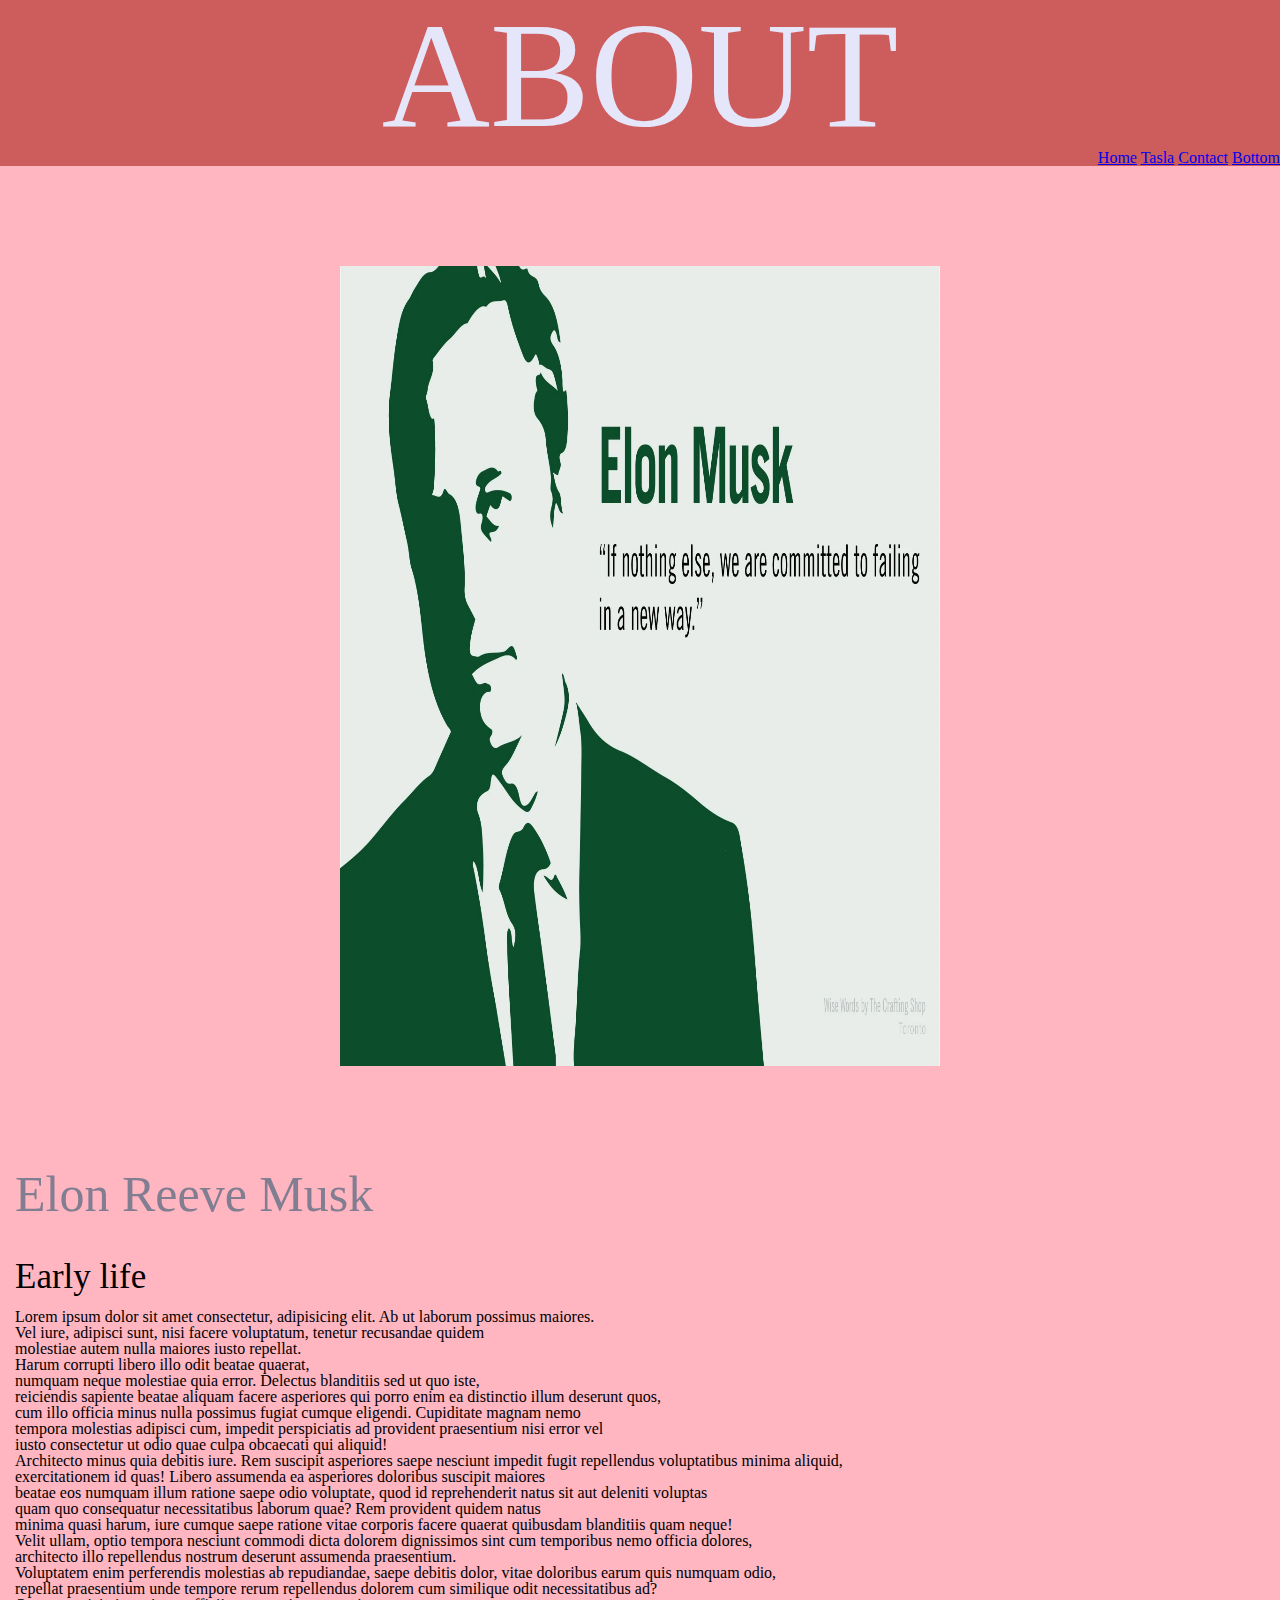
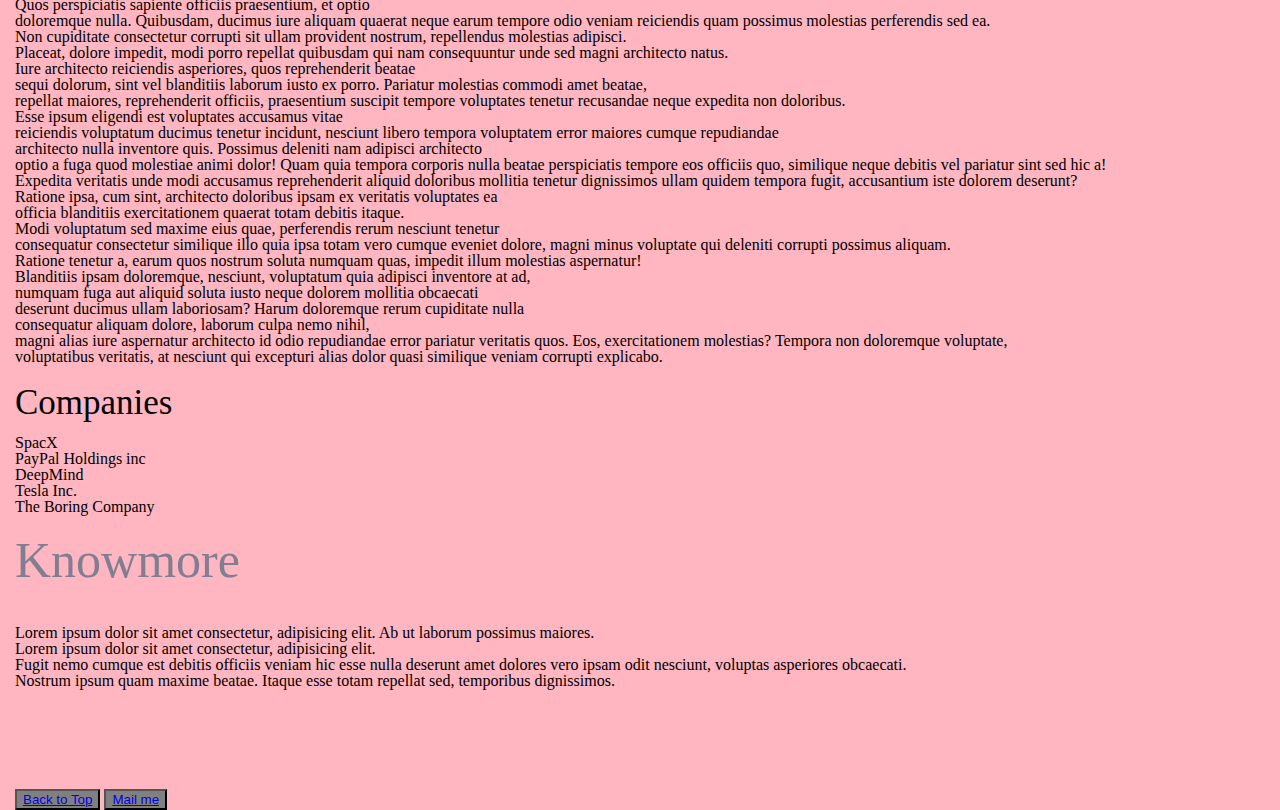
<file: block-BHaaam/about.html>
<!DOCTYPE html>
<html lang="en">
<head>
    <meta charset="UTF-8">
    <meta http-equiv="X-UA-Compatible" content="IE=edge">
    <meta name="viewport" content="width=device-width, initial-scale=1.0">
    <title>Assignment2</title>
    <link rel="stylesheet" href="style.css">
</head>
<body id="backgroundcolor">
    <header id="about">
        <h1 class="heading">ABOUT</h1>
        <nav>
            <a href="index.html">Home</a>
            <a href="Tesla.html">Tasla</a>
            <a href="https://www.tesla.com/contact">Contact</a>
            <a href="#bottom">Bottom</a>
        </nav>  
    </header>
    <div class="inline">
        <img src="elon.webp" alt="Elon musk">
    </div>
    <main>
        <h2>Elon Reeve Musk</h2>
        <section>
            <h3>Early life</h3>
            <p>Lorem ipsum dolor sit amet consectetur, adipisicing elit. Ab ut laborum possimus maiores. <br>Vel iure, adipisci sunt, nisi facere voluptatum, tenetur recusandae quidem <br>molestiae autem nulla maiores iusto repellat.<br> Harum corrupti libero illo odit beatae quaerat,<br> numquam neque molestiae quia error. Delectus blanditiis sed ut quo iste,<br> reiciendis sapiente beatae aliquam facere asperiores qui porro enim ea distinctio illum deserunt quos,<br> cum illo officia minus nulla possimus fugiat cumque eligendi. Cupiditate magnam nemo <br>tempora molestias adipisci cum, impedit perspiciatis ad provident praesentium nisi error vel <br>iusto consectetur ut odio quae culpa obcaecati qui aliquid! <br>Architecto minus quia debitis iure. Rem suscipit asperiores saepe nesciunt impedit fugit repellendus voluptatibus minima aliquid,<br> exercitationem id quas! Libero assumenda ea asperiores doloribus suscipit maiores<br> beatae eos numquam illum ratione saepe odio voluptate, quod id reprehenderit natus sit aut deleniti voluptas<br> quam quo consequatur necessitatibus laborum quae? Rem provident quidem natus<br> minima quasi harum, iure cumque saepe ratione vitae corporis facere quaerat quibusdam blanditiis quam neque! <br>Velit ullam, optio tempora nesciunt commodi dicta dolorem dignissimos sint cum temporibus nemo officia dolores, <br>architecto illo repellendus nostrum deserunt assumenda praesentium.<br> Voluptatem enim perferendis molestias ab repudiandae, saepe debitis dolor, vitae doloribus earum quis numquam odio, <br>repellat praesentium unde tempore rerum repellendus dolorem cum similique odit necessitatibus ad? <br>Quos perspiciatis sapiente officiis praesentium, et optio <br>doloremque nulla. Quibusdam, ducimus iure aliquam quaerat neque earum tempore odio veniam reiciendis quam possimus molestias perferendis sed ea.<br> Non cupiditate consectetur corrupti sit ullam provident nostrum, repellendus molestias adipisci. <br>Placeat, dolore impedit, modi porro repellat quibusdam qui nam consequuntur unde sed magni architecto natus. <br>Iure architecto reiciendis asperiores, quos reprehenderit beatae<br> sequi dolorum, sint vel blanditiis laborum iusto ex porro. Pariatur molestias commodi amet beatae,<br> repellat maiores, reprehenderit officiis, praesentium suscipit tempore voluptates tenetur recusandae neque expedita non doloribus.<br> Esse ipsum eligendi est voluptates accusamus vitae <br>reiciendis voluptatum ducimus tenetur incidunt, nesciunt libero tempora voluptatem error maiores cumque repudiandae <br>architecto nulla inventore quis. Possimus deleniti nam adipisci architecto <br>optio a fuga quod molestiae animi dolor! Quam quia tempora corporis nulla beatae perspiciatis tempore eos officiis quo, similique neque debitis vel pariatur sint sed hic a! <br>Expedita veritatis unde modi accusamus reprehenderit aliquid doloribus mollitia tenetur dignissimos ullam quidem tempora fugit, accusantium iste dolorem deserunt? <br>Ratione ipsa, cum sint, architecto doloribus ipsam ex veritatis voluptates ea <br>officia blanditiis exercitationem quaerat totam debitis itaque. <br>Modi voluptatum sed maxime eius quae, perferendis rerum nesciunt tenetur <br>consequatur consectetur similique illo quia ipsa totam vero cumque eveniet dolore, magni minus voluptate qui deleniti corrupti possimus aliquam.<br> Ratione tenetur a, earum quos nostrum soluta numquam quas, impedit illum molestias aspernatur!<br> Blanditiis ipsam doloremque, nesciunt, voluptatum quia adipisci inventore at ad, <br>numquam fuga aut aliquid soluta iusto neque dolorem mollitia obcaecati<br> deserunt ducimus ullam laboriosam? Harum doloremque rerum cupiditate nulla <br>consequatur aliquam dolore, laborum culpa nemo nihil,<br> magni alias iure aspernatur architecto id odio repudiandae error pariatur veritatis quos. Eos, exercitationem molestias? Tempora non doloremque voluptate,<br> voluptatibus veritatis, at nesciunt qui excepturi alias dolor quasi similique veniam corrupti explicabo.</p>
            <h3>Companies</h3>
            <p>SpacX<br>PayPal Holdings inc<br>DeepMind<br>Tesla Inc.<br>The Boring Company</p>
       </section>
        <footer id="bottom">
            <h2>Knowmore</h2>
            <p>Lorem ipsum dolor sit amet consectetur, adipisicing elit. Ab ut laborum possimus maiores. <br>Lorem ipsum dolor sit amet consectetur, adipisicing elit. <br>Fugit nemo cumque est debitis officiis veniam hic esse nulla deserunt amet dolores vero ipsam odit nesciunt, voluptas asperiores obcaecati.<br> Nostrum ipsum quam maxime beatae. Itaque esse totam repellat sed, temporibus dignissimos.</p>
            <button>
                <a href="#">Back to Top</a>
            </button>
            <button><a href="mailto:upendrarajput9911@gmail.com">Mail me</a></button>
        </footer>
    </main>
    
</body>
</html>
</file>
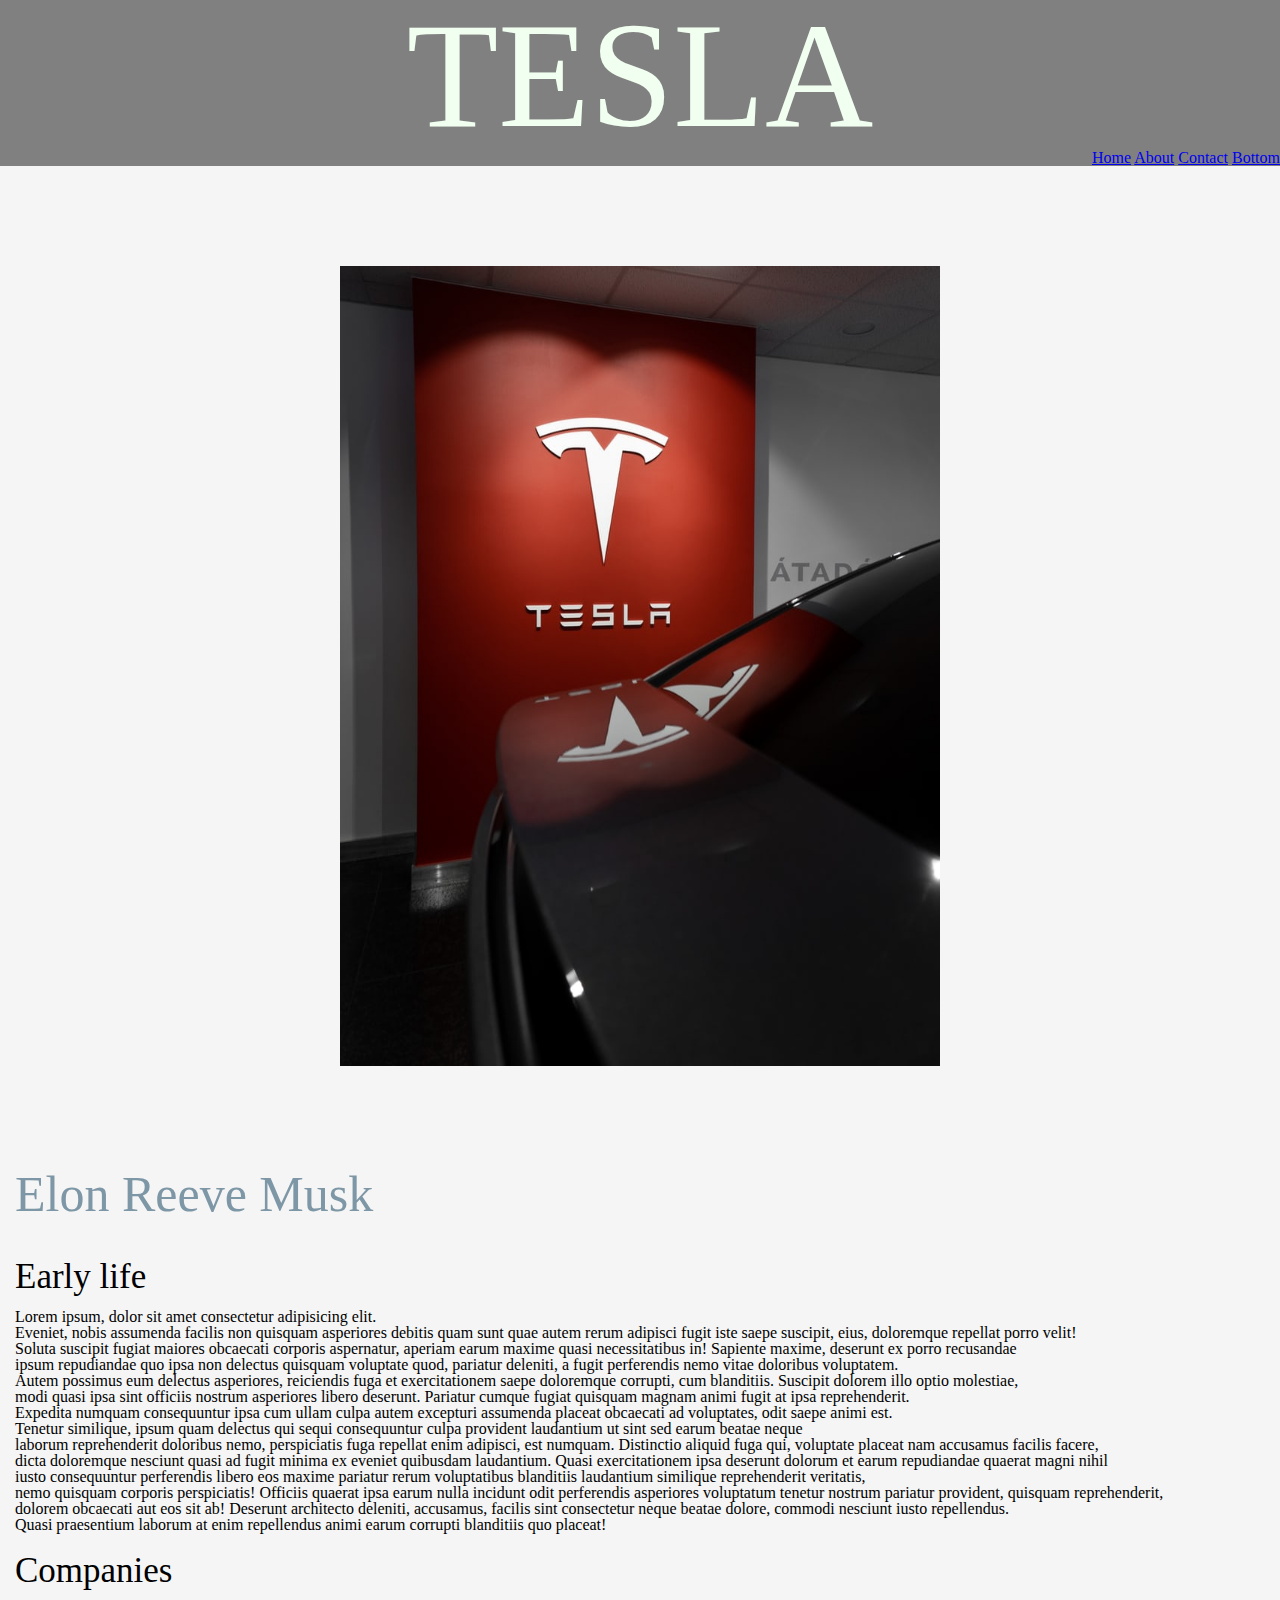
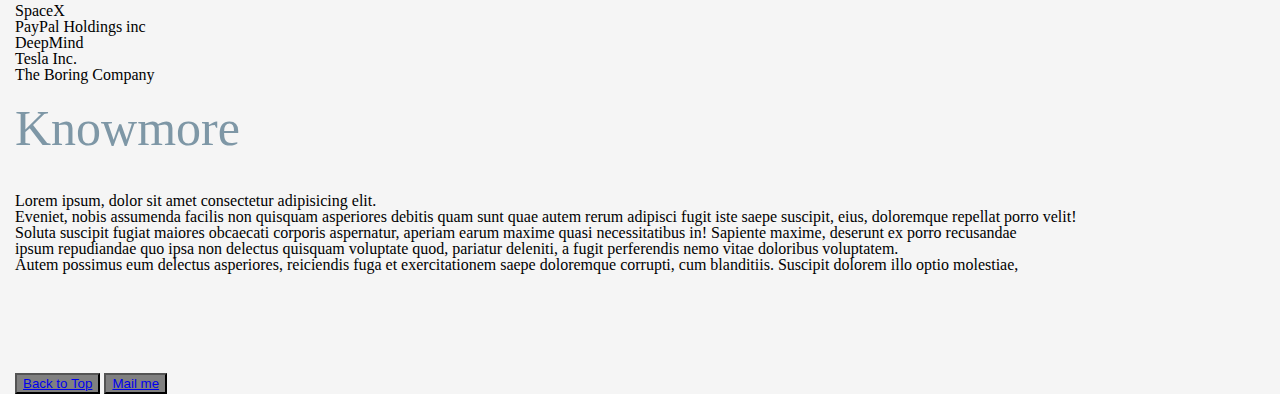
<file: block-BHaaam/Tesla.html>
<!DOCTYPE html>
<html lang="en">
<head>
    <meta charset="UTF-8">
    <meta http-equiv="X-UA-Compatible" content="IE=edge">
    <meta name="viewport" content="width=device-width, initial-scale=1.0">
    <title>Assignment2</title>
    <link rel="stylesheet" href="style.css">
</head>
<body id="teslabody">
    <header id="headerb">
        <h1 class="headt">TESLA</h1>
        <nav>
            <a href="index.html">Home</a>
            <a href="about.html">About</a>
            <a href="https://www.tesla.com/contact">Contact</a>
            <a href="#bottom">Bottom</a>
        </nav>  
    </header>
    <div class="inline">
        <img src="tesla.jpeg" alt="tesla">
    </div>
    <main>
        <h2>Elon Reeve Musk</h2>
        <section>
            <h3>Early life</h3>
            <p>Lorem ipsum, dolor sit amet consectetur adipisicing elit. <br>Eveniet, nobis assumenda facilis non quisquam asperiores debitis quam sunt quae autem rerum adipisci fugit iste saepe suscipit, eius, doloremque repellat porro velit! <br>Soluta suscipit fugiat maiores obcaecati corporis aspernatur, aperiam earum maxime quasi necessitatibus in! Sapiente maxime, deserunt ex porro recusandae <br>ipsum repudiandae quo ipsa non delectus quisquam voluptate quod, pariatur deleniti, a fugit perferendis nemo vitae doloribus voluptatem.<br> Autem possimus eum delectus asperiores, reiciendis fuga et exercitationem saepe doloremque corrupti, cum blanditiis. Suscipit dolorem illo optio molestiae, <br>modi quasi ipsa sint officiis nostrum asperiores libero deserunt. Pariatur cumque fugiat quisquam magnam animi fugit at ipsa reprehenderit.<br> Expedita numquam consequuntur ipsa cum ullam culpa autem excepturi assumenda placeat obcaecati ad voluptates, odit saepe animi est.<br> Tenetur similique, ipsum quam delectus qui sequi consequuntur culpa provident laudantium ut sint sed earum beatae neque<br> laborum reprehenderit doloribus nemo, perspiciatis fuga repellat enim adipisci, est numquam. Distinctio aliquid fuga qui, voluptate placeat nam accusamus facilis facere,<br> dicta doloremque nesciunt quasi ad fugit minima ex eveniet quibusdam laudantium. Quasi exercitationem ipsa deserunt dolorum et earum repudiandae quaerat magni nihil<br> iusto consequuntur perferendis libero eos maxime pariatur rerum voluptatibus blanditiis laudantium similique reprehenderit veritatis,<br> nemo quisquam corporis perspiciatis! Officiis quaerat ipsa earum nulla incidunt odit perferendis asperiores voluptatum tenetur nostrum pariatur provident, quisquam reprehenderit,<br> dolorem obcaecati aut eos sit ab! Deserunt architecto deleniti, accusamus, facilis sint consectetur neque beatae dolore, commodi nesciunt iusto repellendus.<br> Quasi praesentium laborum at enim repellendus animi earum corrupti blanditiis quo placeat!</p>
            <h3>Companies</h3>
            <p>SpaceX <br>PayPal Holdings inc<br>DeepMind<br>Tesla Inc.<br>The Boring Company </p>
       </section>
        <footer id="bottom">
            <h2>Knowmore</h2>
            <p>Lorem ipsum, dolor sit amet consectetur adipisicing elit. <br>Eveniet, nobis assumenda facilis non quisquam asperiores debitis quam sunt quae autem rerum adipisci fugit iste saepe suscipit, eius, doloremque repellat porro velit! <br>Soluta suscipit fugiat maiores obcaecati corporis aspernatur, aperiam earum maxime quasi necessitatibus in! Sapiente maxime, deserunt ex porro recusandae <br>ipsum repudiandae quo ipsa non delectus quisquam voluptate quod, pariatur deleniti, a fugit perferendis nemo vitae doloribus voluptatem.<br> Autem possimus eum delectus asperiores, reiciendis fuga et exercitationem saepe doloremque corrupti, cum blanditiis. Suscipit dolorem illo optio molestiae,</p>
            <button>
                <a href="#">Back to Top</a>
            </button>
            <button><a href="mailto:upendrarajput9911@gmail.com">Mail me</a></button>
        </footer>
    </main>
    
</body>
</html>
</file>
<file: block-BHaaak/style.css>
.heading {
    background-color: rgb(106,142,34);
}
</file>
<file: block-BHaaam/style.css>
/* http://meyerweb.com/eric/tools/css/reset/ 
   v2.0 | 20110126
   License: none (public domain)
*/

html, body, div, span, applet, object, iframe,
h1, h2, h3, h4, h5, h6, p, blockquote, pre,
a, abbr, acronym, address, big, cite, code,
del, dfn, em, img, ins, kbd, q, s, samp,
small, strike, strong, sub, sup, tt, var,
b, u, i, center,
dl, dt, dd, ol, ul, li,
fieldset, form, label, legend,
table, caption, tbody, tfoot, thead, tr, th, td,
article, aside, canvas, details, embed, 
figure, figcaption, footer, header, hgroup, 
menu, nav, output, ruby, section, summary,
time, mark, audio, video {
	margin: 0;
	padding: 0;
	border: 0;
	font-size: 100%;
	font: inherit;
	vertical-align: baseline;
}
/* HTML5 display-role reset for older browsers */
article, aside, details, figcaption, figure, 
footer, header, hgroup, menu, nav, section {
	display: block;
}
body {
	line-height: 1;
}
ol, ul {
	list-style: none;
}
blockquote, q {
	quotes: none;
}
blockquote:before, blockquote:after,
q:before, q:after {
	content: '';
	content: none;
}
table {
	border-collapse: collapse;
	border-spacing: 0;
}
/* custom */
header {
    text-align: center;
    background-color: white;
}
nav {
    text-align: right;
}
img{
    width: 600px; height: 800px;
    margin-top: 100px;
   margin-bottom: 100px;
}
.inline{
    text-align: center;
}
h1 {
    color: rgb(143, 140, 140);
    font-size: 150px;
}
h2 {
    font-size: 50px;
    color: rgba(48, 90, 114, 0.603);
    margin-bottom: 40px;
}
h3 {
    font-size: 35px;
}
body {
    background-color: rgb(199, 199, 199);
}
p{
    margin-top: 15px;
    margin-bottom: 20px;

}
main{
    margin-left: 15px;
}
button{
    background-color: gray;
    margin-top: 80px;
}
/* about */
#about{
    background-color: indianred;
}
.heading{
    color: lavender;
    
}
#backgroundcolor{
    background-color: lightpink;
}
/* tesla */
#teslabody{
    background-color: whitesmoke;
}
#headerb{
    background-color: grey;
}
.headt{
    color: honeydew;
}
</file>
<file: block-BHaaan/style.css>
/* http://meyerweb.com/eric/tools/css/reset/ 
   v2.0 | 20110126
   License: none (public domain)
*/

html, body, div, span, applet, object, iframe,
h1, h2, h3, h4, h5, h6, p, blockquote, pre,
a, abbr, acronym, address, big, cite, code,
del, dfn, em, img, ins, kbd, q, s, samp,
small, strike, strong, sub, sup, tt, var,
b, u, i, center,
dl, dt, dd, ol, ul, li,
fieldset, form, label, legend,
table, caption, tbody, tfoot, thead, tr, th, td,
article, aside, canvas, details, embed, 
figure, figcaption, footer, header, hgroup, 
menu, nav, output, ruby, section, summary,
time, mark, audio, video {
	margin: 0;
	padding: 0;
	border: 0;
	font-size: 100%;
	font: inherit;
	vertical-align: baseline;
}
/* HTML5 display-role reset for older browsers */
article, aside, details, figcaption, figure, 
footer, header, hgroup, menu, nav, section {
	display: block;
}
body {
	line-height: 1;
}
ol, ul {
	list-style: none;
}
blockquote, q {
	quotes: none;
}
blockquote:before, blockquote:after,
q:before, q:after {
	content: '';
	content: none;
}
table {
	border-collapse: collapse;
	border-spacing: 0;
}
/* custom */

header{
    background-color: brown;
    text-align: center;
    height: 20px;
    padding: 20px;
}
a{
    margin-inline: 15px;
}
footer{
    background-color: cornflowerblue;
    text-align: center;
    padding: 20px;
    
}
main{
    padding-top: 50px;
    padding-left: 350px;
    padding-right: 350px;
}
h1{
    font-size: 20px;
    color: blue;
    padding-bottom: 20px;
    text-align: left;
}
h2{
    font-size: 25px;
    text-align: left;
    padding-top: 20px;
    padding-bottom: 20px;
}
h3{
    color: blue;
    padding-bottom: 20px;
}
p{
    padding-bottom: 20px;
}
a{
    color: white;
    font-size: 20px;
}
</file>
